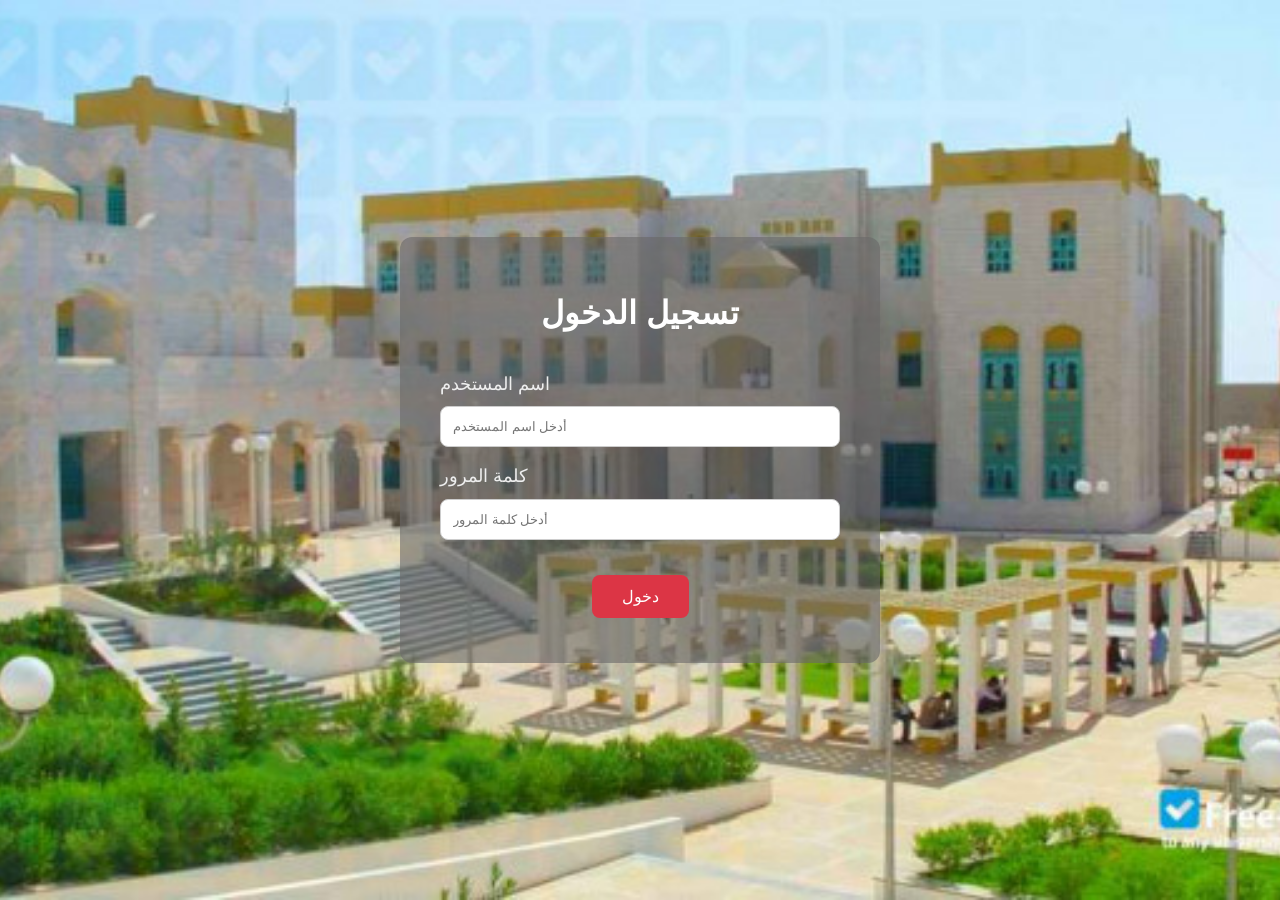
<file: index.html>
<!DOCTYPE html>
<html lang="en">
<head>
    <meta charset="UTF-8">
    <meta name="viewport" content="width=device-width, initial-scale=1.0">
     <title>تسجيل الدخول - جامعة آزال للتنمية البشرية </title>
  <link rel="stylesheet" href="style.css">
  <link rel="stylesheet" href="login.css">
</head>
<body>
     <div class="login-container">
        <div class="login-page">
            <form onsubmit="return checkLogin(event)">
                <h1 class="login-title">تسجيل الدخول</h1>
                <div class="input-row">
                    <label for="username">اسم المستخدم</label>
                    <input type="text" id="username" placeholder="أدخل اسم المستخدم">
                </div>
                <div class="input-row">
                    <label for="password">كلمة المرور</label>
                    <input type="password" id="password" placeholder="أدخل كلمة المرور">
                </div>
                <button type="button" onclick="checkLogin()">دخول</button>
                <p id="error" class="error"></p>
            </form>
        </div>
    </div>

  <script src="main.js"></script>
</body>
</html>
</file>
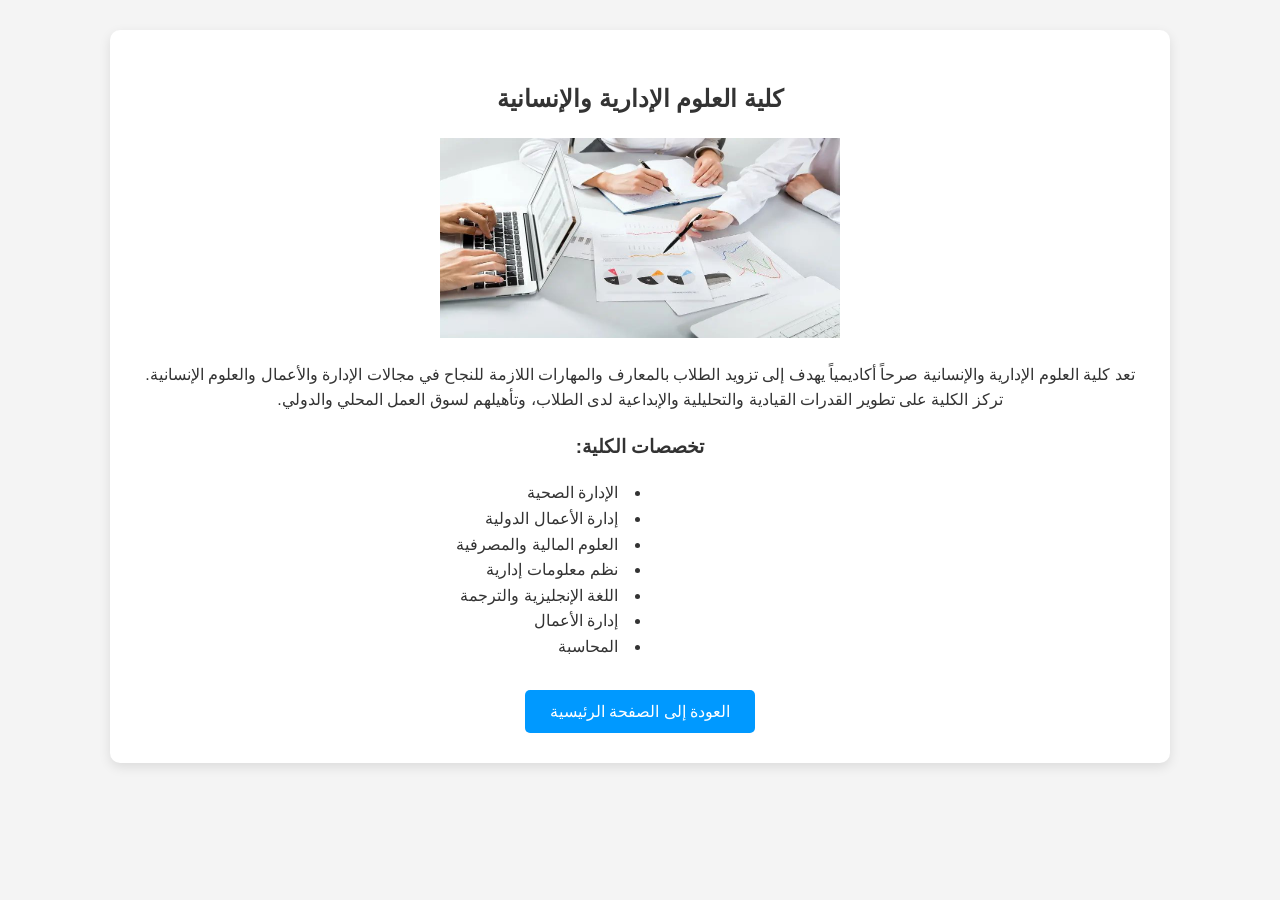
<file: business.html>
<!DOCTYPE html>
<html lang="ar" dir="rtl">
<head>
    <meta charset="UTF-8">
    <meta name="viewport" content="width=device-width, initial-scale=1.0">
    <title>كلية العلوم الإدارية والإنسانية</title>
    <link rel="stylesheet" href="style.css">
    <link rel="stylesheet" href="pages.css">
</head>
<body>
    <main class="page-container">
        <div class="header-content">
            <h2>كلية العلوم الإدارية والإنسانية</h2>
            <img src="Images/4.jpg" alt="كلية العلوم الإدارية والإنسانية" class="college-image">
            <p>تعد كلية العلوم الإدارية والإنسانية صرحاً أكاديمياً يهدف إلى تزويد الطلاب بالمعارف والمهارات اللازمة للنجاح في مجالات الإدارة والأعمال والعلوم الإنسانية. تركز الكلية على تطوير القدرات القيادية والتحليلية والإبداعية لدى الطلاب، وتأهيلهم لسوق العمل المحلي والدولي.</p>
        </div>

        <div>
             <h3>تخصصات الكلية:</h3>
        </div>

        <div class="list-container">
           
            <ul>
                <li>الإدارة الصحية</li>
                <li>إدارة الأعمال الدولية</li>
                <li>العلوم المالية والمصرفية</li>
                <li>نظم معلومات إدارية</li>
                <li>اللغة الإنجليزية والترجمة</li>
                <li>إدارة الأعمال</li>
                <li>المحاسبة</li>
            </ul>
        </div>
       <button class="back-button" onclick="window.location.href='home.html'">العودة إلى الصفحة الرئيسية</button>
    </main>
</body>
</html>
</file>
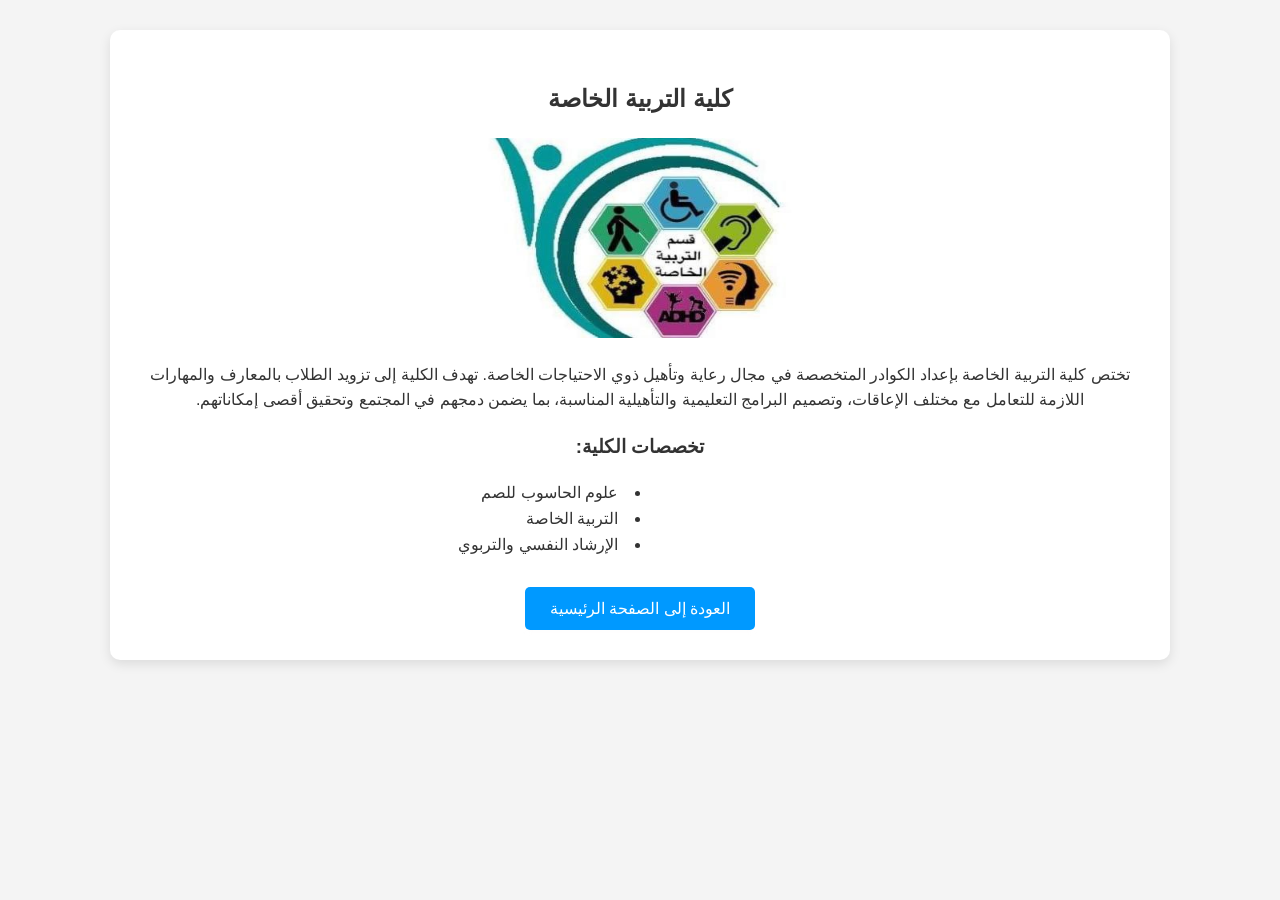
<file: education.html>
<!DOCTYPE html>
<html lang="ar" dir="rtl">
<head>
    <meta charset="UTF-8">
    <meta name="viewport" content="width=device-width, initial-scale=1.0">
    <title>كلية التربية الخاصة</title>
    <link rel="stylesheet" href="style.css">
    <link rel="stylesheet" href="pages.css">
</head>
<body>
    <main class="page-container">
        <div class="header-content">
            <h2>كلية التربية الخاصة</h2>
            <img src="Images/5.jpg" alt="كلية التربية الخاصة" class="college-image">
            <p>تختص كلية التربية الخاصة بإعداد الكوادر المتخصصة في مجال رعاية وتأهيل ذوي الاحتياجات الخاصة. تهدف الكلية إلى تزويد الطلاب بالمعارف والمهارات اللازمة للتعامل مع مختلف الإعاقات، وتصميم البرامج التعليمية والتأهيلية المناسبة، بما يضمن دمجهم في المجتمع وتحقيق أقصى إمكاناتهم.</p>
        </div>

        <div>
             <h3>تخصصات الكلية:</h3>
        </div>

        <div class="list-container">
           
            <ul>
                <li>علوم الحاسوب للصم</li>
                <li>التربية الخاصة</li>
                <li>الإرشاد النفسي والتربوي</li>
            </ul>
        </div>
        <button class="back-button" onclick="window.location.href='home.html'">العودة إلى الصفحة الرئيسية</button>
    </main>
</body>
</html>
</file>
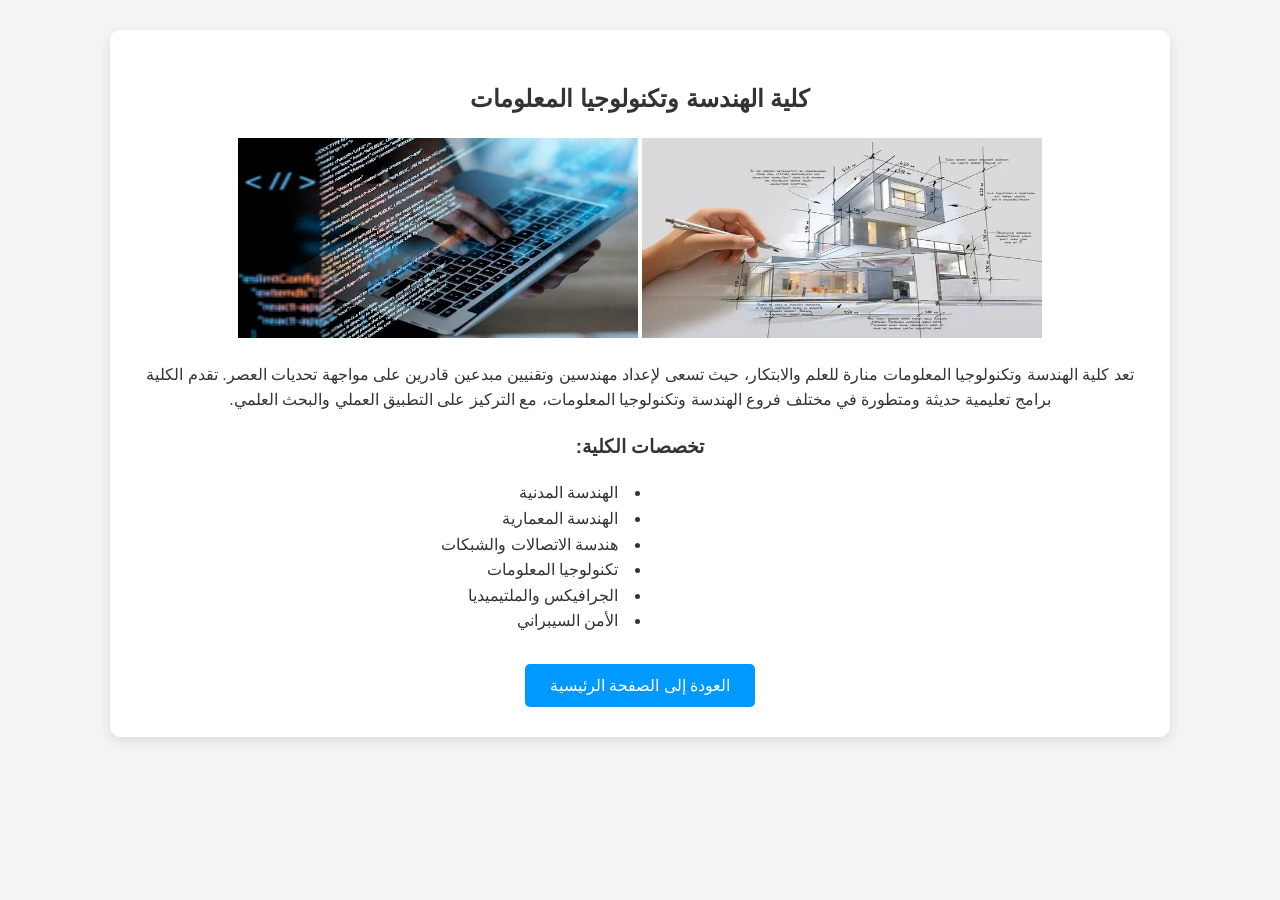
<file: engineering.html>
<!DOCTYPE html>
<html lang="ar" dir="rtl">
<head>
    <meta charset="UTF-8">
    <meta name="viewport" content="width=device-width, initial-scale=1.0">
    <title>كلية الهندسة وتكنولوجيا المعلومات</title>
    <link rel="stylesheet" href="style.css">
    <link rel="stylesheet" href="pages.css">
</head>
<body>
    <main class="page-container">
        <div class="header-content">
            <h2>كلية الهندسة وتكنولوجيا المعلومات</h2>
            <img src="Images/7.jpg" alt="كلية الهندسة وتكنولوجيا المعلومات"  class="college-image">
            <img src="Images/6.jpg" alt="كلية الهندسة وتكنولوجيا المعلومات"  class="college-image">
            <p>تعد كلية الهندسة وتكنولوجيا المعلومات منارة للعلم والابتكار، حيث تسعى لإعداد مهندسين وتقنيين مبدعين قادرين على مواجهة تحديات العصر. تقدم الكلية برامج تعليمية حديثة ومتطورة في مختلف فروع الهندسة وتكنولوجيا المعلومات، مع التركيز على التطبيق العملي والبحث العلمي.</p>
        </div>

        <div>
            <h3>تخصصات الكلية:</h3>
        </div>

        <div class="list-container">
            
            <ul>
                <li>الهندسة المدنية</li>
                <li>الهندسة المعمارية</li>
                <li>هندسة الاتصالات والشبكات</li>
                <li>تكنولوجيا المعلومات</li>
                <li>الجرافيكس والملتيميديا</li>
                <li>الأمن السيبراني</li>
            </ul>
        </div>
        <button class="back-button" onclick="window.location.href='home.html'">العودة إلى الصفحة الرئيسية</button>
    </main>
</body>
</html>
</file>
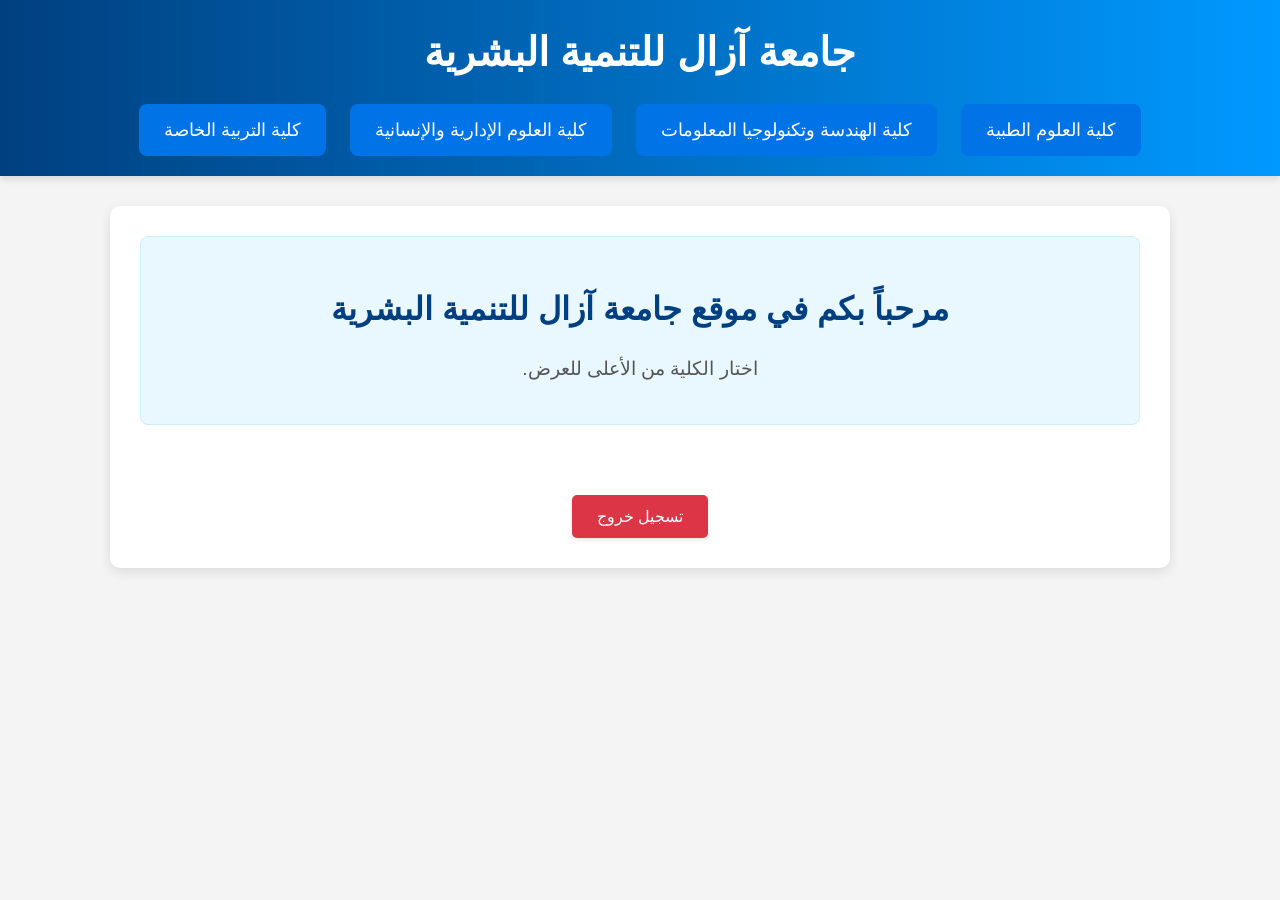
<file: home.html>
<!DOCTYPE html>
<html lang="ar" dir="rtl">
<head>
    <meta charset="UTF-8">
    <meta name="viewport" content="width=device-width, initial-scale=1.0">
    <title>جامعة آزال للتنمية البشرية</title>
    <link rel="stylesheet" href="style.css">
    <link rel="stylesheet" href="home.css">
</head>
<body>
     <header>
        <h1>جامعة آزال للتنمية البشرية</h1>
        <nav>
            <a href="medicine.html" class="nav-button">كلية العلوم الطبية</a>
            <a href="engineering.html" class="nav-button">كلية الهندسة وتكنولوجيا المعلومات</a>
            <a href="business.html" class="nav-button">كلية العلوم الإدارية والإنسانية</a>
            <a href="education.html" class="nav-button">كلية التربية الخاصة</a>
        </nav>
    </header>
    <main id="content">
        <div class="welcome-section">
            <h2>مرحباً بكم في موقع جامعة آزال للتنمية البشرية</h2>
            <p>اختار الكلية من الأعلى للعرض.</p>
        </div>
         <button class="logout-button" onclick="logout()">تسجيل خروج</button>
    </main>

    <script src="main.js"></script>
</body>
</html>
</file>
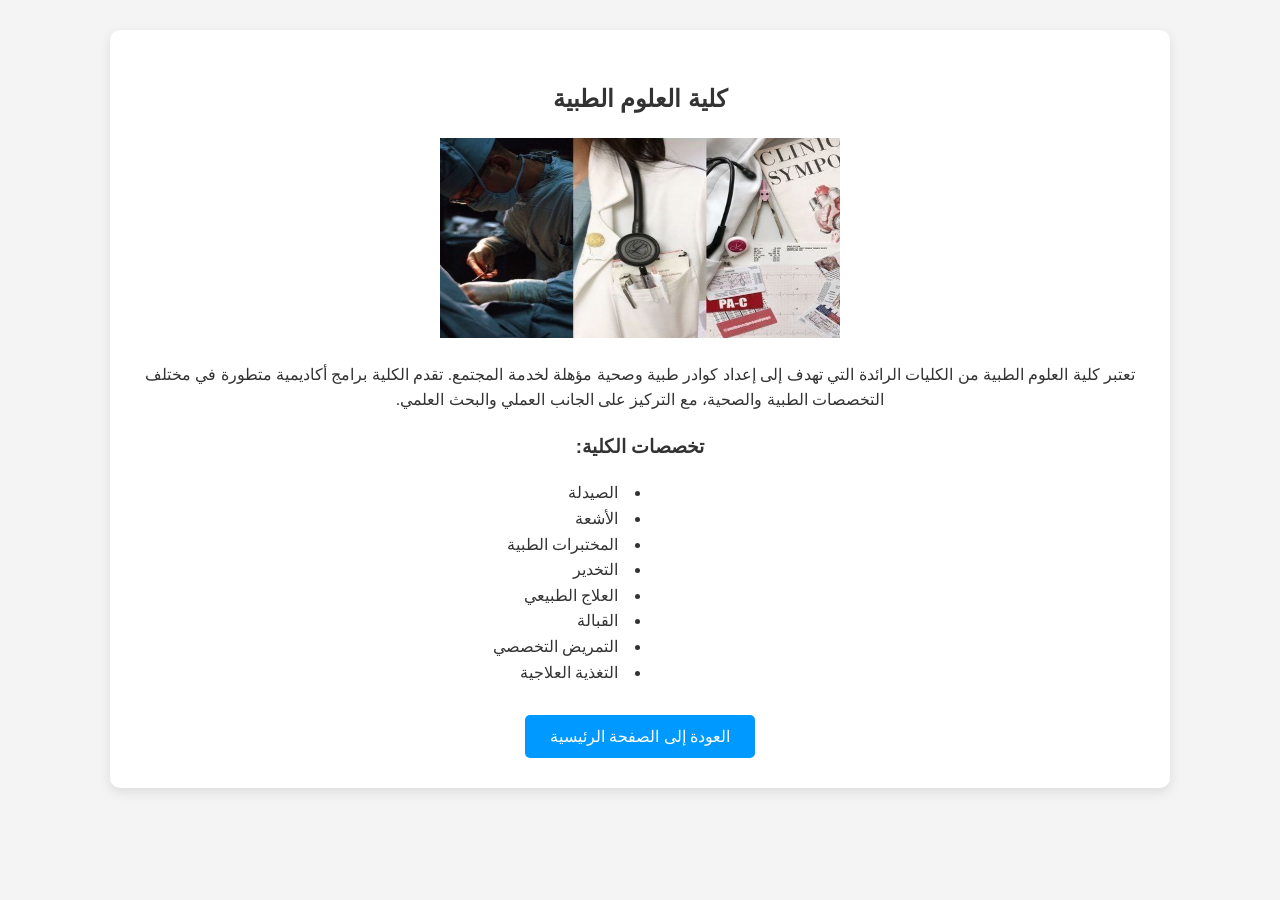
<file: medicine.html>
<!DOCTYPE html>
<html lang="ar" dir="rtl">
<head>
    <meta charset="UTF-8">
    <meta name="viewport" content="width=device-width, initial-scale=1.0">
    <title>كلية العلوم الطبية</title>
    <link rel="stylesheet" href="style.css">
    <link rel="stylesheet" href="pages.css">
</head>
<body>
    <main class="page-container">
        <div class="header-content">
            <h2>كلية العلوم الطبية</h2>
            <img src="Images/8.jpg" alt="كلية العلوم الطبية"  class="college-image">
            <p>تعتبر كلية العلوم الطبية من الكليات الرائدة التي تهدف إلى إعداد كوادر طبية وصحية مؤهلة لخدمة المجتمع. تقدم الكلية برامج أكاديمية متطورة في مختلف التخصصات الطبية والصحية، مع التركيز على الجانب العملي والبحث العلمي.</p>
        </div>

          <div>
            <h3>تخصصات الكلية:</h3>
          </div>
          
        <div class="list-container" >
            
            <ul  >
                <li>الصيدلة</li>
                <li>الأشعة</li>
                <li>المختبرات الطبية</li>
                <li>التخدير</li>
                <li>العلاج الطبيعي</li>
                <li>القبالة</li>
                <li>التمريض التخصصي</li>
                <li>التغذية العلاجية</li>
            </ul>
        </div>

        <button class="back-button" onclick="window.location.href='home.html'">العودة إلى الصفحة الرئيسية</button>
    </main>
</body>
</html>
</file>
<file: style.css>
/* General Styles */
body {
    margin: 0;
    padding: 0;
    font-family: 'Arial', sans-serif;
    color: #333;
    line-height: 1.6;
}

header {
    background: linear-gradient(90deg, #004080, #0099ff);
    color: white;
    padding: 20px 0;
    box-shadow: 0 4px 6px rgba(0,0,0,0.1);
    text-align: center;
}

header h1 {
    margin: 0;
    font-size: 2.5em;
}

nav {
    margin-top: 20px;
}

nav button {
    margin: 0 10px;
    padding: 12px 25px;
    cursor: pointer;
    border: none;
    background-color: #0073e6;
    color: white;
    border-radius: 8px;
    font-size: 1.1em;
    transition: background-color 0.3s ease;
}

nav button:hover {
    background-color: #0059b3;
}
</file>
<file: login.css>
body {
    background-image: url('Images/1.jpg'); 
    background-size: cover;
    background-position: center;
    background-repeat: no-repeat;
    background-attachment: fixed;
    display: flex; /* لتوسيط الفورم */
    justify-content: center;
    align-items: center;
    min-height: 100vh;
}

form {
    background: rgba(105, 104, 104, 0.6); 
    padding: 30px 40px;
    border-radius: 12px;
    width: 400px;
    text-align: center;
}

.login-title {
    margin-bottom: 30px;
    font-size: 32px;
    color: #fff;
}

.input-row {
    display: flex;
    flex-direction: column; 
    align-items: flex-start;
    margin: 15px 0; 
}

.input-row label {
    margin-bottom: 8px; 
    font-size: 18px;
    color: #eee;
}

.input-row input {
    padding: 12px;
    border-radius: 8px;
    border: 1px solid #ccc; 
    outline: none;
    width: 100%; 
    box-sizing: border-box; 
}

.error {
    color: #ff6666;
    margin-top: 15px;
    text-align: center;
    font-size: 0.9em;
}

button[type="button"] {
    margin-top: 20px;
    padding: 12px 30px;
    background-color:  #dc3545;
    color: white;
    border: none;
    border-radius: 8px;
    font-size: 1em;
    cursor: pointer;
    transition: background-color 0.3s ease;
}

button[type="button"]:hover {
    background-color: #c82333;
}
</file>
<file: pages.css>
body {
    background-color: #f4f4f4;
}

main {
    padding: 30px;
    background-color: #ffffff;
    margin: 30px auto;
    width: 90%;
    max-width: 1000px;
    box-shadow: 0 4px 12px rgba(0,0,0,0.1);
    border-radius: 10px;
    text-align: center;
}

.college-image {
   width: 400px;
   height: 200px;  
}
.welcome-section {
    margin-bottom: 40px;
    padding: 20px;
    background-color: #e9f7ff;
    border-radius: 8px;
    border: 1px solid #cceeff;
}

.welcome-section h2 {
    color: #004080;
    font-size: 2em;
    margin-bottom: 15px;
}

.welcome-section p {
    font-size: 1.2em;
    color: #555;
}
.list-container ul {
   list-style-type:disc ; 
   list-style-position: inside; 
   margin: 0;
   padding: 0;
  
}

.list-container  ul li {
    padding: 0;
    margin: 0;
     text-align:start;
}
.list-container{
   
   padding-right: 50%;
   
}


.back-button {
    display: inline-block;
    background-color:  #0099ff;
    color: white;
    padding: 12px 25px;
    border: none;
    border-radius: 5px;
    cursor: pointer;
    margin-top: 30px;
    font-size: 16px;
    box-shadow: 0 2px 4px rgba(244, 232, 232, 0.1);
    text-decoration: none;
    text-align: cener;
}

.back-button:hover {
    background-color:  #004080;
}
</file>
<file: home.css>
body {
    background-color: #f4f4f4;
}

main {
    padding: 30px;
    background-color: #ffffff;
    margin: 30px auto;
    width: 90%;
    max-width: 1000px;
    box-shadow: 0 4px 12px rgba(0,0,0,0.1);
    border-radius: 10px;
    text-align: center;
}

.welcome-section {
    margin-bottom: 40px;
    padding: 20px;
    background-color: #e9f7ff;
    border-radius: 8px;
    border: 1px solid #cceeff;
}

.welcome-section h2 {
    color: #004080;
    font-size: 2em;
    margin-bottom: 15px;
}

.welcome-section p {
    font-size: 1.2em;
    color: #555;
}
/* تنسيقات زر التنقل */
.nav-button {
    display: inline-block;
    margin: 0 10px;
    padding: 12px 25px;
    cursor: pointer;
    border: none;
    background-color: #0073e6;
    color: white;
    border-radius: 8px;
    font-size: 1.1em;
    transition: background-color 0.3s ease;
    text-decoration: none; /* لإزالة الخط تحت الرابط */
    text-align: center;
}

.nav-button:hover {
    background-color: #0059b3;
}

/* تنسيقات زر تسجيل الخروج */
.logout-button {
    display: inline-block;
    background-color: #dc3545;
    color: white;
    padding: 12px 25px;
    border: none;
    border-radius: 5px;
    cursor: pointer;
    font-size: 1em;
    transition: background-color 0.3s ease;
    box-shadow: 0 2px 4px rgba(0, 0, 0, 0.1);
    margin-top: 30px;
    text-decoration: none;
    text-align: center;
}

.logout-button:hover {
    background-color: #c82333;
}
</file>
